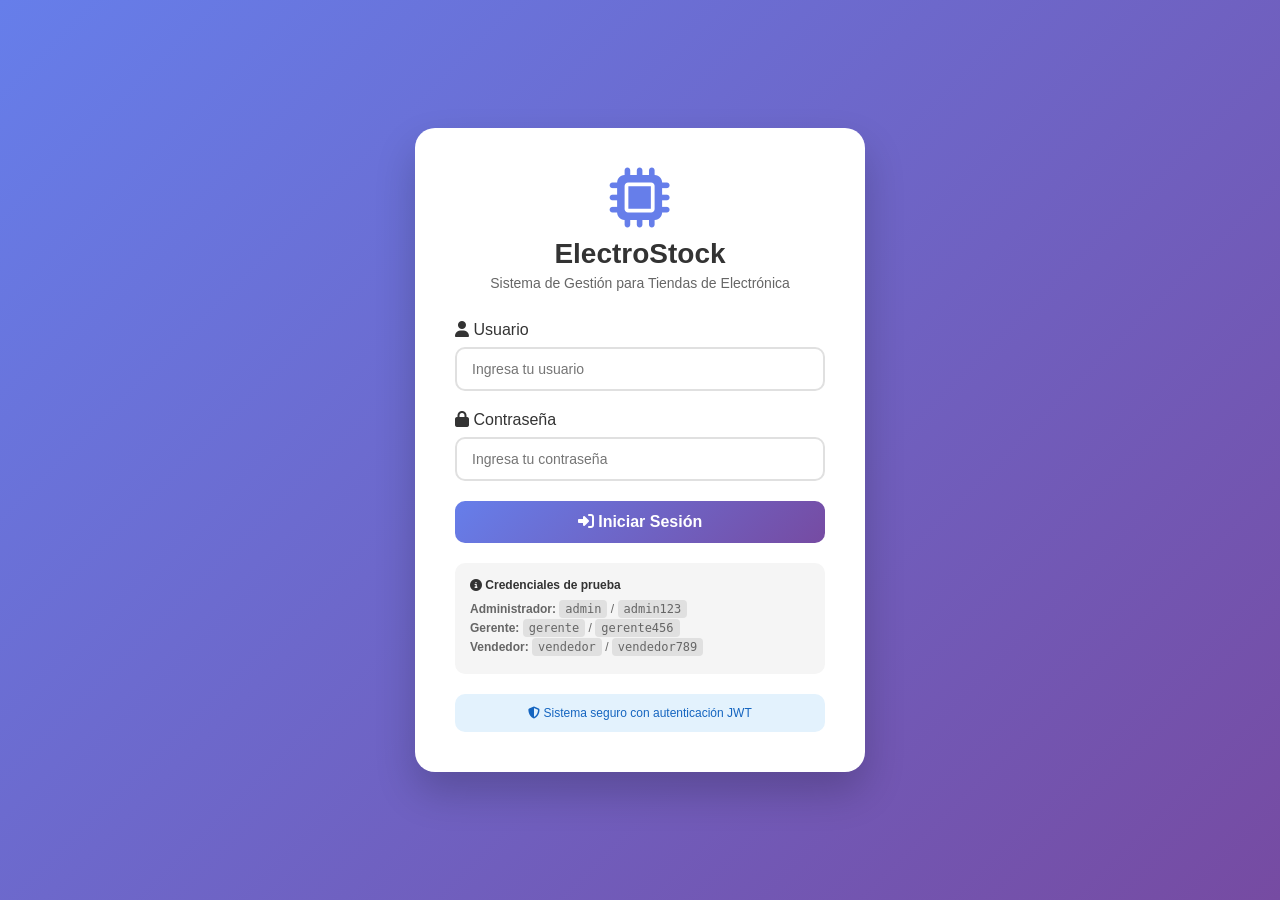
<file: frontend/login.html>
<!DOCTYPE html>
<html lang="es">
<head>
    <meta charset="UTF-8">
    <meta name="viewport" content="width=device-width, initial-scale=1.0">
    <title>ElectroStock Analytics - Login</title>
    <link rel="stylesheet" href="https://cdnjs.cloudflare.com/ajax/libs/font-awesome/6.4.0/css/all.min.css">
    <style>
        * {
            margin: 0;
            padding: 0;
            box-sizing: border-box;
        }

        body {
            font-family: 'Segoe UI', Tahoma, Geneva, Verdana, sans-serif;
            background: linear-gradient(135deg, #667eea 0%, #764ba2 100%);
            min-height: 100vh;
            display: flex;
            justify-content: center;
            align-items: center;
            margin: 0;
            padding: 20px;
        }

        .login-container {
            width: 100%;
            max-width: 450px;
        }

        .login-card {
            background: white;
            border-radius: 20px;
            padding: 40px;
            box-shadow: 0 20px 40px rgba(0,0,0,0.2);
            animation: fadeIn 0.5s ease;
        }

        @keyframes fadeIn {
            from {
                opacity: 0;
                transform: translateY(-20px);
            }
            to {
                opacity: 1;
                transform: translateY(0);
            }
        }

        .logo {
            text-align: center;
            margin-bottom: 30px;
        }

        .logo i {
            font-size: 60px;
            color: #667eea;
        }

        .logo h1 {
            font-size: 28px;
            color: #333;
            margin-top: 10px;
        }

        .logo p {
            color: #666;
            font-size: 14px;
            margin-top: 5px;
        }

        .form-group {
            margin-bottom: 20px;
        }

        .form-group label {
            display: block;
            margin-bottom: 8px;
            font-weight: 500;
            color: #333;
        }

        .form-group input {
            width: 100%;
            padding: 12px 15px;
            border: 2px solid #e0e0e0;
            border-radius: 10px;
            font-size: 14px;
            transition: all 0.3s;
        }

        .form-group input:focus {
            outline: none;
            border-color: #667eea;
        }

        .btn-login {
            width: 100%;
            padding: 12px;
            background: linear-gradient(135deg, #667eea 0%, #764ba2 100%);
            color: white;
            border: none;
            border-radius: 10px;
            font-size: 16px;
            font-weight: 600;
            cursor: pointer;
            transition: transform 0.2s;
        }

        .btn-login:hover {
            transform: translateY(-2px);
        }

        .btn-login:disabled {
            opacity: 0.7;
            cursor: not-allowed;
        }

        .error-message {
            background: #ffebee;
            color: #c62828;
            padding: 12px;
            border-radius: 10px;
            margin-bottom: 20px;
            display: none;
            align-items: center;
            gap: 10px;
        }

        .error-message.show {
            display: flex;
        }

        .info-message {
            background: #e3f2fd;
            color: #1565c0;
            padding: 12px;
            border-radius: 10px;
            margin-top: 20px;
            font-size: 12px;
            text-align: center;
        }

        .credenciales-info {
            margin-top: 20px;
            padding: 15px;
            background: #f5f5f5;
            border-radius: 10px;
            font-size: 12px;
        }

        .credenciales-info h4 {
            margin-bottom: 10px;
            color: #333;
        }

        .credenciales-info p {
            margin: 5px 0;
            color: #666;
        }

        .credenciales-info code {
            background: #e0e0e0;
            padding: 2px 6px;
            border-radius: 4px;
            font-family: monospace;
        }
    </style>
</head>
<body>
    <div class="login-container">
        <div class="login-card">
            <div class="logo">
                <i class="fas fa-microchip"></i>
                <h1>ElectroStock</h1>
                <p>Sistema de Gestión para Tiendas de Electrónica</p>
            </div>

            <div id="errorMessage" class="error-message">
                <i class="fas fa-exclamation-circle"></i>
                <span id="errorText"></span>
            </div>

            <form id="loginForm">
                <div class="form-group">
                    <label><i class="fas fa-user"></i> Usuario</label>
                    <input type="text" id="username" placeholder="Ingresa tu usuario" required autocomplete="off">
                </div>

                <div class="form-group">
                    <label><i class="fas fa-lock"></i> Contraseña</label>
                    <input type="password" id="password" placeholder="Ingresa tu contraseña" required>
                </div>

                <button type="submit" class="btn-login" id="loginBtn">
                    <i class="fas fa-sign-in-alt"></i> Iniciar Sesión
                </button>
            </form>

            <div class="credenciales-info">
                <h4><i class="fas fa-info-circle"></i> Credenciales de prueba</h4>
                <p><strong>Administrador:</strong> <code>admin</code> / <code>admin123</code></p>
                <p><strong>Gerente:</strong> <code>gerente</code> / <code>gerente456</code></p>
                <p><strong>Vendedor:</strong> <code>vendedor</code> / <code>vendedor789</code></p>
            </div>

            <div class="info-message">
                <i class="fas fa-shield-alt"></i> Sistema seguro con autenticación JWT
            </div>
        </div>
    </div>

    <script>
        const API_BASE = 'http://localhost:8000/api';
        
        // Verificar si ya hay sesión activa
        const token = localStorage.getItem('token');
        if (token) {
            // Verificar si el token es válido
            fetch(`${API_BASE}/verify-token`, {
                headers: { 'Authorization': `Bearer ${token}` }
            }).then(response => {
                if (response.ok) {
                    window.location.href = '/dashboard';
                } else {
                    localStorage.clear();
                }
            }).catch(() => {
                localStorage.clear();
            });
        }
        
        document.getElementById('loginForm').addEventListener('submit', async (e) => {
            e.preventDefault();
            
            const username = document.getElementById('username').value;
            const password = document.getElementById('password').value;
            const loginBtn = document.getElementById('loginBtn');
            const errorDiv = document.getElementById('errorMessage');
            const errorText = document.getElementById('errorText');
            
            errorDiv.classList.remove('show');
            
            loginBtn.disabled = true;
            loginBtn.innerHTML = '<i class="fas fa-spinner fa-spin"></i> Iniciando sesión...';
            
            try {
                const response = await fetch(`${API_BASE}/login`, {
                    method: 'POST',
                    headers: { 'Content-Type': 'application/json' },
                    body: JSON.stringify({ username, password })
                });
                
                const data = await response.json();
                
                if (response.ok) {
                    localStorage.setItem('token', data.access_token);
                    localStorage.setItem('username', data.username);
                    localStorage.setItem('role', data.role);
                    window.location.href = '/dashboard';
                } else {
                    errorText.textContent = data.detail || 'Credenciales inválidas';
                    errorDiv.classList.add('show');
                    loginBtn.disabled = false;
                    loginBtn.innerHTML = '<i class="fas fa-sign-in-alt"></i> Iniciar Sesión';
                }
            } catch (error) {
                errorText.textContent = 'Error de conexión con el servidor';
                errorDiv.classList.add('show');
                loginBtn.disabled = false;
                loginBtn.innerHTML = '<i class="fas fa-sign-in-alt"></i> Iniciar Sesión';
            }
        });
    </script>
</body>
</html>
</file>
